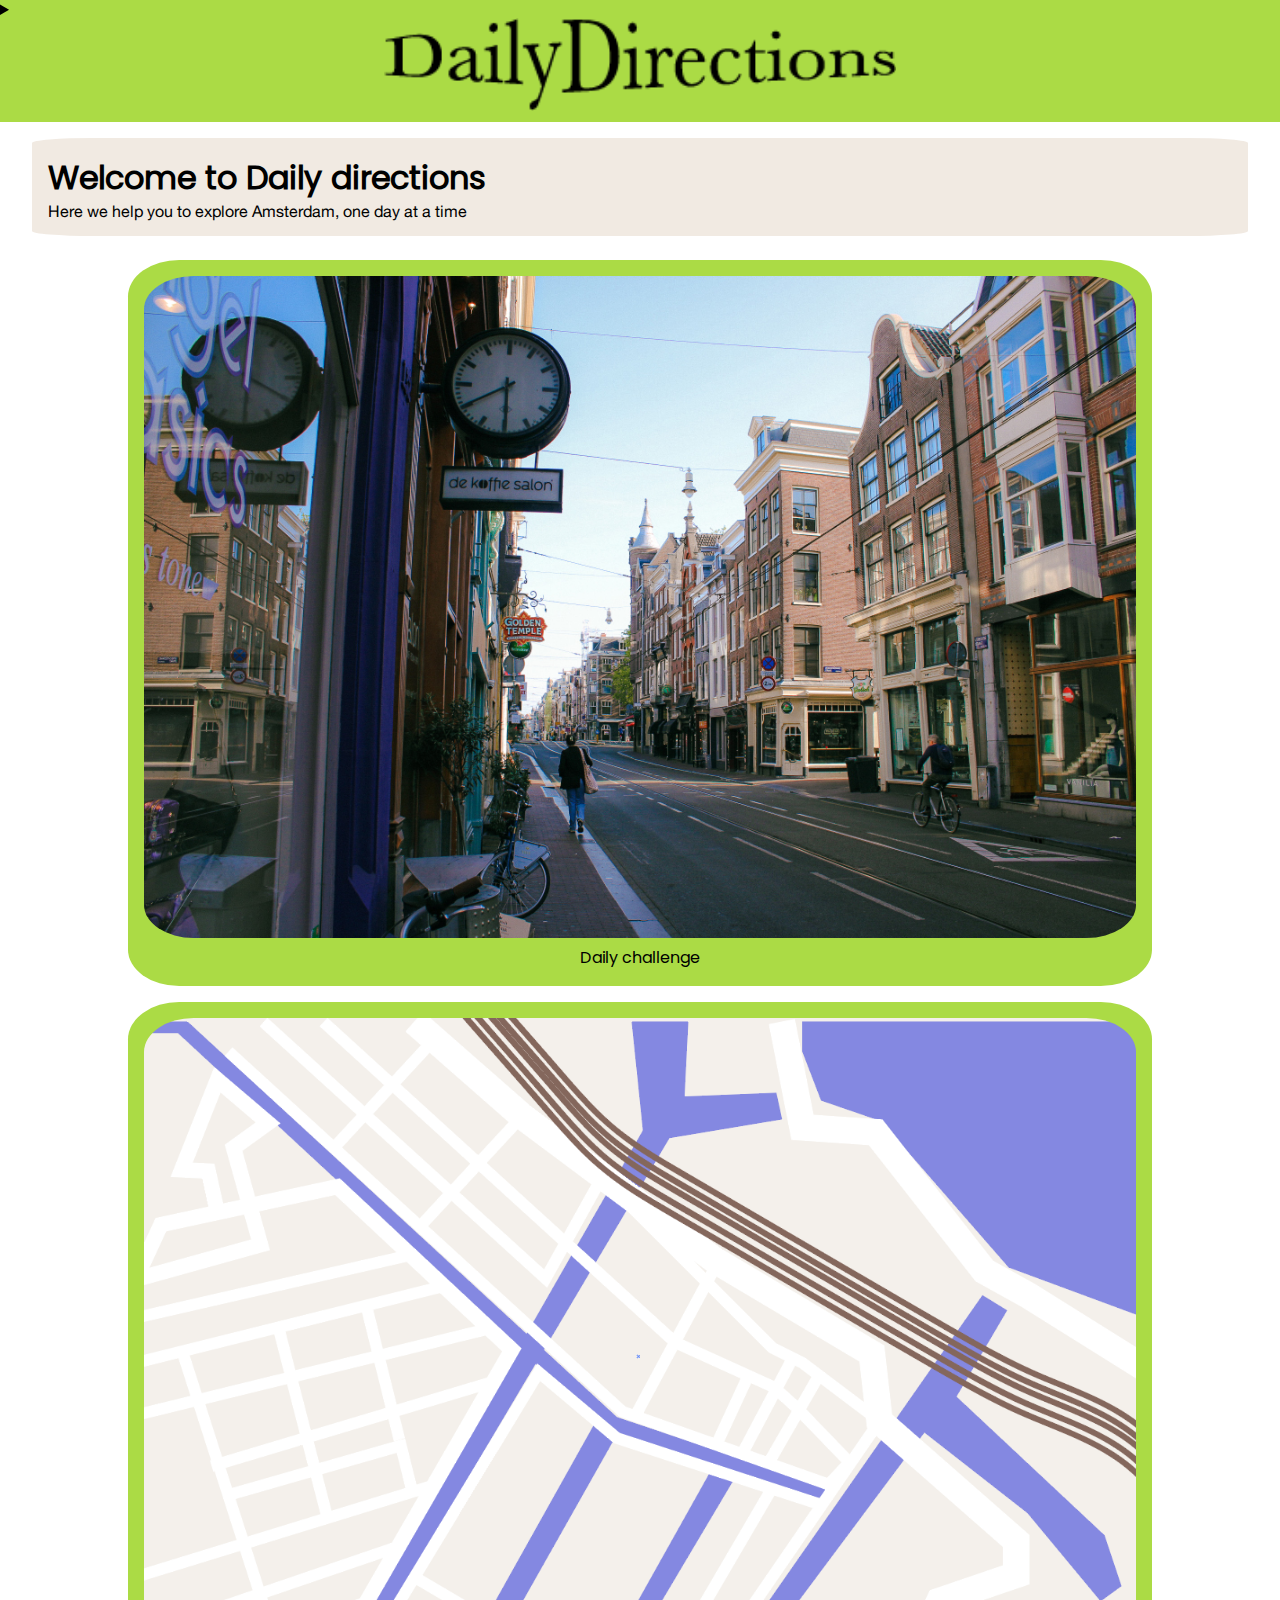
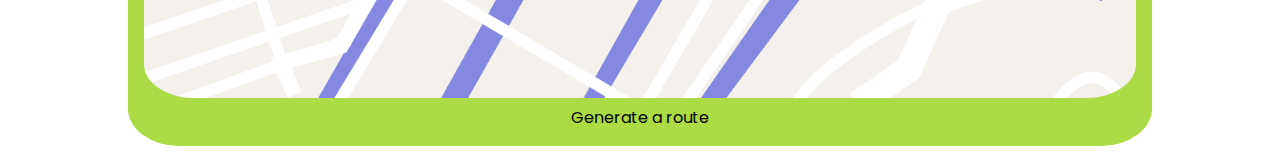
<file: index.html>
<!DOCTYPE html>
<html lang="en">

<head>
    <meta charset="UTF-8">
    <meta http-equiv="X-UA-Compatible" content="IE=edge">
    <meta name="viewport" content="width=device-width, initial-scale=1.0">
    <title>Document</title>
    <link rel="stylesheet" href="./styles.css">
</head>

<body>
    <header>
        <nav>
            <details>
                <summary>
                    <img src="./Assets/images/logoblack.png" alt="logo" class="logo">
                </summary>
                <a href="./index.html">home</a>
                <a href="./settings.html">Generate a Route</a>
                <a href="./challenge.html">Daily challenge</a>
            </details>
        </nav>
    </header>

    <main class="flex-container">
        <article>
            <h1>Welcome to Daily directions</h1>
            <p>Here we help you to explore Amsterdam, one day at a time</p>
        </article>
        <a href=".//challenge.html" class="button"> <img src="./Assets/images/road.jpg" alt="road" class="card"> Daily
            challenge</a>
        <a href="./settings.html" class="button"> <img src="./Assets/images/Mapempty.png" alt="map" class="card">
            Generate a route</a>
    </main>
</body>

</html>
</file>
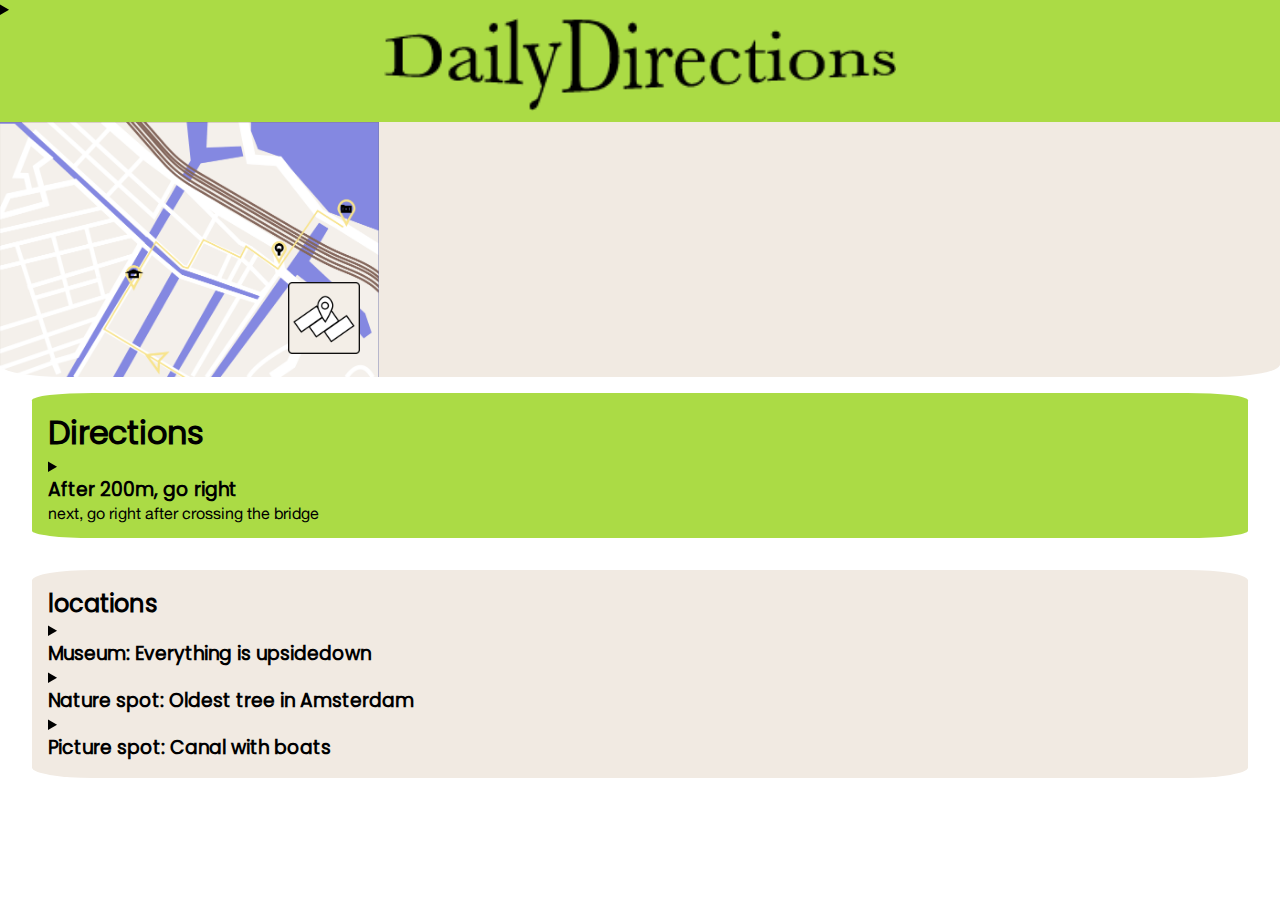
<file: map.html>
<!DOCTYPE html>
<html lang="en">

<head>
    <meta charset="UTF-8">
    <meta http-equiv="X-UA-Compatible" content="IE=edge">
    <meta name="viewport" content="width=device-width, initial-scale=1.0">
    <title>Document</title>
    <link rel="stylesheet" href="./styles.css">
</head>

<body>
    <header>
        <nav>
            <details>
                <summary>
                    <img src="./Assets/images/logoblack.png" alt="logo" class="logo">
                </summary>
                <a href="./index.html">home</a>
                <a href="./settings.html">Generate a Route</a>
                <a href="./challenge.html">Daily challenge</a>
            </details>
        </nav>
    </header>
    <main class="flex-container">

        <div id="background2" class="flex-container">
            <img src=".//Assets/images/mapicon.png" alt="placeholder img" class="map">
        </div>

        <article class="green">
            <h1>Directions</h1>
            <details>
                <summary>
                    <h3>After 200m, go right</h3>
                    next, go right after crossing the bridge
                </summary>
                <p>take the first street to your left</p>
                <p>On the crossing, go right</p>
            </details>
        </article>


        <article>
            <h2>locations</h2>
            <details>
                <summary>
                    <h3>Museum: Everything is upsidedown</h3>
                </summary>
                <p>The name says it all, this museum is a wild ride and turn your whole world on its head. Entrtry is
                    free, and its perfect for a short visit with friends!</p>
            </details>
            <details>
                <summary>
                    <h3>Nature spot: Oldest tree in Amsterdam</h3>
                </summary>
                <p>This tree was planted in 1836 in honor of some random guy. It has not been touched ever since. The
                    tree grows protected by Generic Amsterdam Nature Orginisation, GANO. It is a beautiful spot of
                    nature in the city of Amsterdam.</p>
            </details>
            <details>
                <summary>
                    <h3>Picture spot: Canal with boats</h3>
                </summary>
                <p>This is a beautiful spot, with amazing views. When you are here in the afternoon, pay attention to
                    the boats that come through. The lateday licht couses beauteful lightplays with the water.</p>
            </details>
        </article>
    </main>
</body>

</html>
</file>
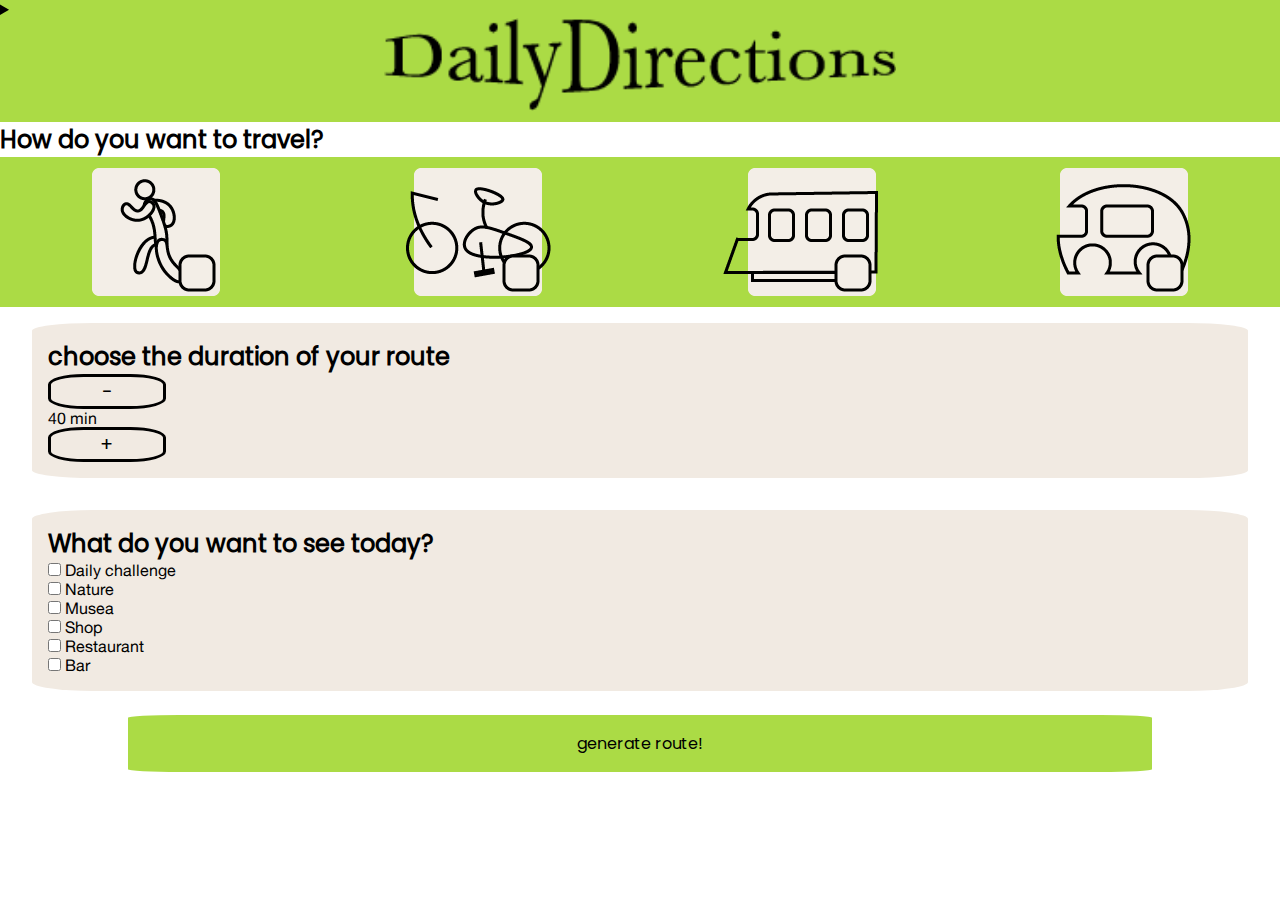
<file: settings.html>
<!DOCTYPE html>
<html lang="en">

<head>
    <meta charset="UTF-8">
    <meta http-equiv="X-UA-Compatible" content="IE=edge">
    <meta name="viewport" content="width=device-width, initial-scale=1.0">
    <title>Document</title>
    <link rel="stylesheet" href="./styles.css">
</head>

<body>
    <header>
        <nav>
            <details>
                <summary>
                    <img src="./Assets/images/logoblack.png" alt="logo" class="logo">
                </summary>
                <a href="./index.html">home</a>
                <a href="./settings.html">Generate a Route</a>
                <a href="./challenge.html">Daily challenge</a>
            </details>
        </nav>
    </header>

    <main class="flex-container">
        <h2>How do you want to travel?</h2>
        <div class="vervoer">
            <input type="checkbox" id="travel1" name="travel" class="check">
            <label for="travel1" class="checker checkerwalk"></label>

            <input type="checkbox" id="travel2" name="travel" class="check">
            <label for="travel2" class="checker checkerbike"></label>

            <input type="checkbox" id="travel3" name="travel" class="check">
            <label for="travel3" class="checker checkerov"></label>

            <input type="checkbox" id="travel4" name="travel" class="check">
            <label for="travel4" class="checker checkercar"></label>

        </div>

        <article>
            <h2>choose the duration of your route</h2>
            <button class="variabele">-</button>
            <p>40 min</p>
            <button class="variabele">+</button>
        </article>

        <article>
            <h2>What do you want to see today?</h2>
            <input type="checkbox" id="test1" name="plek">
            <label for="test1">Daily challenge</label><br>

            <input type="checkbox" id="test2" name="plek">
            <label for="test2">Nature</label><br>

            <input type="checkbox" id="test3" name="plek">
            <label for="test3">Musea</label><br>

            <input type="checkbox" id="test4" name="plek">
            <label for="test4">Shop</label><br>

            <input type="checkbox" id="test5" name="plek">
            <label for="test5">Restaurant</label><br>

            <input type="checkbox" id="test6" name="plek">
            <label for="test6">Bar</label><br>
        </article>
        <a href="./map.html" class="button">generate route!</a>

    </main>
</body>

</html>
</file>
<file: styles.css>
/* css reset */
html,
* {
    margin: 0;
    padding: 0;
    box-sizing: border-box;
}


/* Fonts aanroepen */
@font-face {
    font-family: bakers;
    src: url(./Assets/lettertypes/BaskervilleBT.ttf);
    /* bakers is voor cijfers en accenten */
}

@font-face {
    font-family: helvetica;
    src: url(./Assets/lettertypes/HelveticaNeue.otf);
    /* helvetica is voor alineas */
}

@font-face {
    font-family: poppins;
    src: url(./Assets/lettertypes/Poppins-Regular.ttf);
    /* poppins voor titels */
}

/* fonts gebruiken */
h1,
h2,
h3,
h4,
h5,
h6 {
    font-family: poppins;
}

p,
details,
label {
    font-family: helvetica;
}


.center {
    text-align: center;
}

/* flexbox maken */
.flex-container {
    display: flex;
    flex-direction: column;
}


/* basiskleuren */
body {
    background-color: white;
}



/* Navigation opmaak */
nav {
    background-color: rgb(171, 219, 69);
}

nav a {
    text-decoration: none;
    font-family: poppins;
    padding: .3em;
    color: black;
}

ul {
    overflow: hidden;
    list-style-type: none;
}

li {
    float: left;
}

li a {
    display: block;
    text-align: center;
}

a:hover,
a:active {
    background-color: rgb(206, 246, 120);
}

.logo {
    width: 100%;
    padding-left: 30%;
    padding-right: 30%;
    padding-bottom: .5em;
}







/* article opmaak */
article {
    padding-bottom: 1em;
    padding-left: 1em;
    padding-right: 1em;
    padding-top: 1em;

    margin-left: 2em;
    margin-right: 2em;
    margin-top: 1em;
    margin-bottom: 1em;

    background-color: rgb(241, 234, 226);
    border-radius: 5%;
}

/* the one article block thats green */
.green {
    background-color: rgb(171, 219, 69);
}



/* background image daily challenge*/
#background {
    background-image: url("./Assets/images/park.jpg");
    background-size: contain;
    background-repeat: no-repeat;
    background-color: rgb(241, 234, 226);
    height: 250px;
    border-bottom-left-radius: 5%;
    border-bottom-right-radius: 5%;
    justify-content: flex-end;

}

/* background image map */
#background2 {
    background-image: url("./Assets/images/mapfilled.png");
    background-size: contain;
    background-repeat: no-repeat;
    background-color: rgb(241, 234, 226);
    height: 255px;
    border-bottom-left-radius: 5%;
    border-bottom-right-radius: 5%;
}





/* opmaak voor de buttons /links die er als groene knoppen uit moeten zien */
.button {
    background-color: rgb(171, 219, 69);
    display: block;
    color: black;
    width: 80%;
    padding: 1em;
    text-decoration: none;
    border: none;
    font-family: poppins;
    font-size: 1em;
    border-radius: 5%;
    margin: .5em;
    margin-left: 10%;
    margin-right: 10%;
    text-align: center;
}


/* de kleine mapicon */
.map {
    height: 4.5em;
    width: 4.5em;
    margin-left: 18em;
    margin-top: 10em;
}





/* de fotos van challenge bewegen */
.sides {
    display: flex;
    flex-direction: row;
    flex-wrap: nowrap;
    grid-gap: 20px;
    overflow: scroll;
    height: 200px;
}

.ig {
    height: 200px;
    width: 200px;
}




/* de + en - knop */
.variabele{
    background-color: rgba(127, 255, 212, 0);
    display: block;
    font-family: poppins;
    border: solid;
    font-size: 1.2em;
    width: 10%;
    border-radius: 30%;
    justify-content: space-around;
}



/* De vervoerskeuze bewegen */
.vervoer {
    display: flex;
    flex-direction: row;
    flex-wrap: nowrap;
    grid-gap: 10px;
    overflow: scroll;
    height: 150px;
    background-color:rgb(171, 219, 69);
}


/* de vervoerskeuze laten werken */
.checker {
    display: block;
    width: 100%;
    height: 150px;
    transition: all ease 500ms;
    padding-left: 150px;
}

.check {
    display: none;
    width: 300px;
  }



/* different methots of transport */
.checkerwalk {
    background-image:url(".//Assets/images/walkno.png");
    background-repeat: no-repeat;
    background-position: center;
}
#travel1:checked + .checkerwalk {
    background-image: url("./Assets/images/walkyes.png");
}


.checkerbike {
    background-image:url(".//Assets/images/bikeno.png");
    background-repeat: no-repeat;
    background-position: center;
}
#travel2:checked + .checkerbike {
    background-image: url("./Assets/images/bikeyes.png");
}


.checkerov {
    background-image:url(".//Assets/images/ovno.png");
    background-repeat: no-repeat;
    background-position: center;
}
#travel3:checked + .checkerov {
    background-image: url("./Assets/images/ovyes.png");
}


.checkercar {
    background-image:url(".//Assets/images/carno.png");
    background-repeat: no-repeat;
    background-position: center;
}
#travel4:checked + .checkercar {
    background-image: url("./Assets/images/caryes.png");
}

/* homescreen pictures */
.card{
    width: 100%;
    border-radius: 5%;
}
</file>
